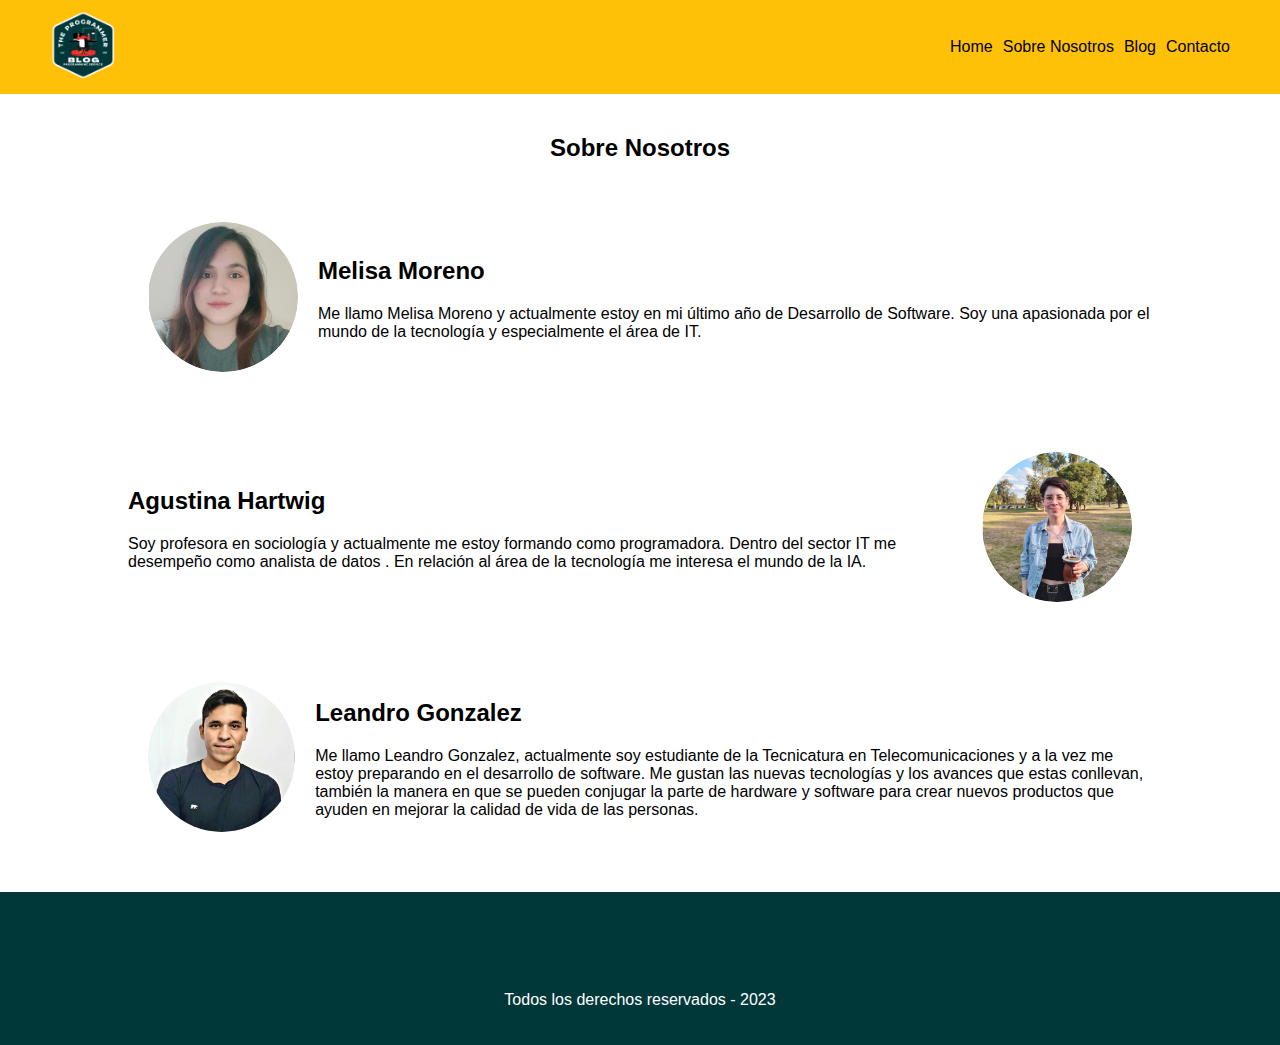
<file: nosotros.html>
<!DOCTYPE html>
<html>
<head>
    <meta name="viewport" content="width=device-width, initial-scale=1">
    <link rel="stylesheet" href="https://cdnjs.cloudflare.com/ajax/libs/font-awesome/5.15.3/css/all.min.css" integrity="sha512-iBBXm8fW90+nuLcSKlbmrPcLa0OT92xO1BIsZ+ywDWZCvqsWgccV3gFoRBv0z+8dLJgyAHIhR35VZc2oM/gI1w==" crossorigin="anonymous" />
    <link rel="stylesheet" href="contacto.css">
    <link rel="stylesheet" href="nostros.css"
</head>
<body>
    <div class="nav-bar">
        <div class="nav-logo">
            <img src="asset/logo_blog-transp.png" alt="Logo" class="logo">
        </div>
        <div class="nav-links" style="padding-right: 40px">
            <a href="index.html">Home</a>
            <a href="nosotros.html">Sobre Nosotros</a>
            <a href="blog.html">Blog</a>
            <a href="contacto.html">Contacto</a>
        </div>
    </div>

    <div class="main">
        <h2>Sobre Nosotros</h2>
        <div class="card">
            <img src="asset/Melisa.png" alt="Melisa Moreno" class="profile-img">
            <div>
                <h2>Melisa Moreno</h2>
                <p>Me llamo Melisa Moreno y actualmente estoy en mi último año de Desarrollo de Software. Soy una apasionada por el mundo de la tecnología y especialmente el área de IT.</p>
            </div>
        </div>

        <div class="card reverse">
            <img src="asset/Agus.png" alt="Agustina Hartwig" class="profile-img">
            <div>
                <h2>Agustina Hartwig</h2>
                <p>Soy profesora en sociología y actualmente me estoy formando como programadora. Dentro del sector IT me desempeño como analista de datos . En relación al área de la tecnología me interesa el mundo de la IA.</p>
            </div>
        </div>

        <div class="card">
            <img src="asset/Leandro.png" alt="Leandro Gonzalez" class="profile-img">
            <div>
                <h2>Leandro Gonzalez</h2>
                <p>Me llamo Leandro Gonzalez, actualmente soy estudiante de la Tecnicatura en Telecomunicaciones y a la vez me estoy preparando en el desarrollo de software. Me gustan las nuevas tecnologías y los avances que estas conllevan, también la manera en que se pueden conjugar la parte de hardware y software para crear nuevos productos que ayuden en mejorar la calidad de vida de las personas.</p>
            </div>
        </div>
    </div>

    <div class="footer">
        <div class="redes">
            <a href="{enlace a Instagram}"><i class="fab fa-instagram" style="font-size: 20px; color: white; padding-right: 15px;"></i></a>
            <a href="{enlace a Facebook}"><i class="fab fa-facebook-f" style="font-size: 20px; color: white;"></i></a>
        </div>
        <p>Todos los derechos reservados - 2023</p>
    </div>
</body>
</html>
</file>
<file: contacto.css>
body {
    font-family: Arial, sans-serif;
    margin: 0;
    display: flex;
    flex-direction: column;
    height: 100vh;
    justify-content: space-between;
    overflow: auto;
}

.nav-bar {
    display: flex;
    justify-content: space-between;
    align-items: center;
    background-color: #FFC107;
    padding: 10px;
}

.logo {
    height: 70px; 
    padding-left: 40px;
}

.nav-links {
    display: flex;
    gap: 10px;
}

.nav-links a {
    text-decoration: none;
    color: #000000;
}

.main {
    display: flex;
    justify-content: space-around;
    padding: 10px;
}

.contact-form {
    flex-basis: 45%;
}

.contact-form input, .contact-form textarea {
    width: 100%;
    padding: 10px;
    margin-bottom: 10px;
}

.contact-form button {
    padding: 10px 20px;
    margin-top: 10px;
    background-color: #FFC107;
    border: none;
    cursor: pointer;
}

.follow-us {
    flex-basis: 45%;
    display: flex;
    flex-direction: column;
    align-items: center;
    justify-content: center;
    gap: 20px;
}

.footer {
    display: flex;
    justify-content: center;
    align-items: center;
    flex-direction: column;
    background-color: #00383A;
    color: white;
    padding: 20px;
    gap: 10px;
}

.redes{
    padding-top: 30px;
}

.instagram-icon{
    padding-right: 15px;
}

@media (max-width: 800px) {
    .nav-bar {
        justify-content: center;
        flex-direction: column;
        text-align: center;
    }

    .logo {
        padding-left: 0px;
        padding-bottom: 10px;
        align-items: center;
    }

    .nav-links {
        flex-direction: column;
        padding: 0px !important;
    }

    .main {
        flex-direction: column;
    }
    .contact-form, .follow-us {
        flex-basis: 100%;
    }

    #contactForm {
        display: flex;
        flex-wrap: wrap;
    }
}
</file>
<file: nostros.css>
.main {
    display: flex;
    flex-direction: column;
    align-items: center;
    padding: 20px 10%;
    flex-wrap: wrap;
    justify-content: space-between;
}

.card {
    display: flex;
    align-items: center;
    width: 100%;
    margin: 20px 0;
    justify-content: space-between;
}

.card.reverse {
    flex-direction: row-reverse;
}

.profile-img {
    width: 150px;
    height: 150px;
    border-radius: 50%;
    margin: 20px;
    object-fit: cover;
}

@media screen and (max-width: 768px) {
    .main{
        padding: 5px !important;
        text-align: center;
        justify-content: center;
    }

    .card, .card.reverse {
        flex-direction: column;
    }
}
</file>
